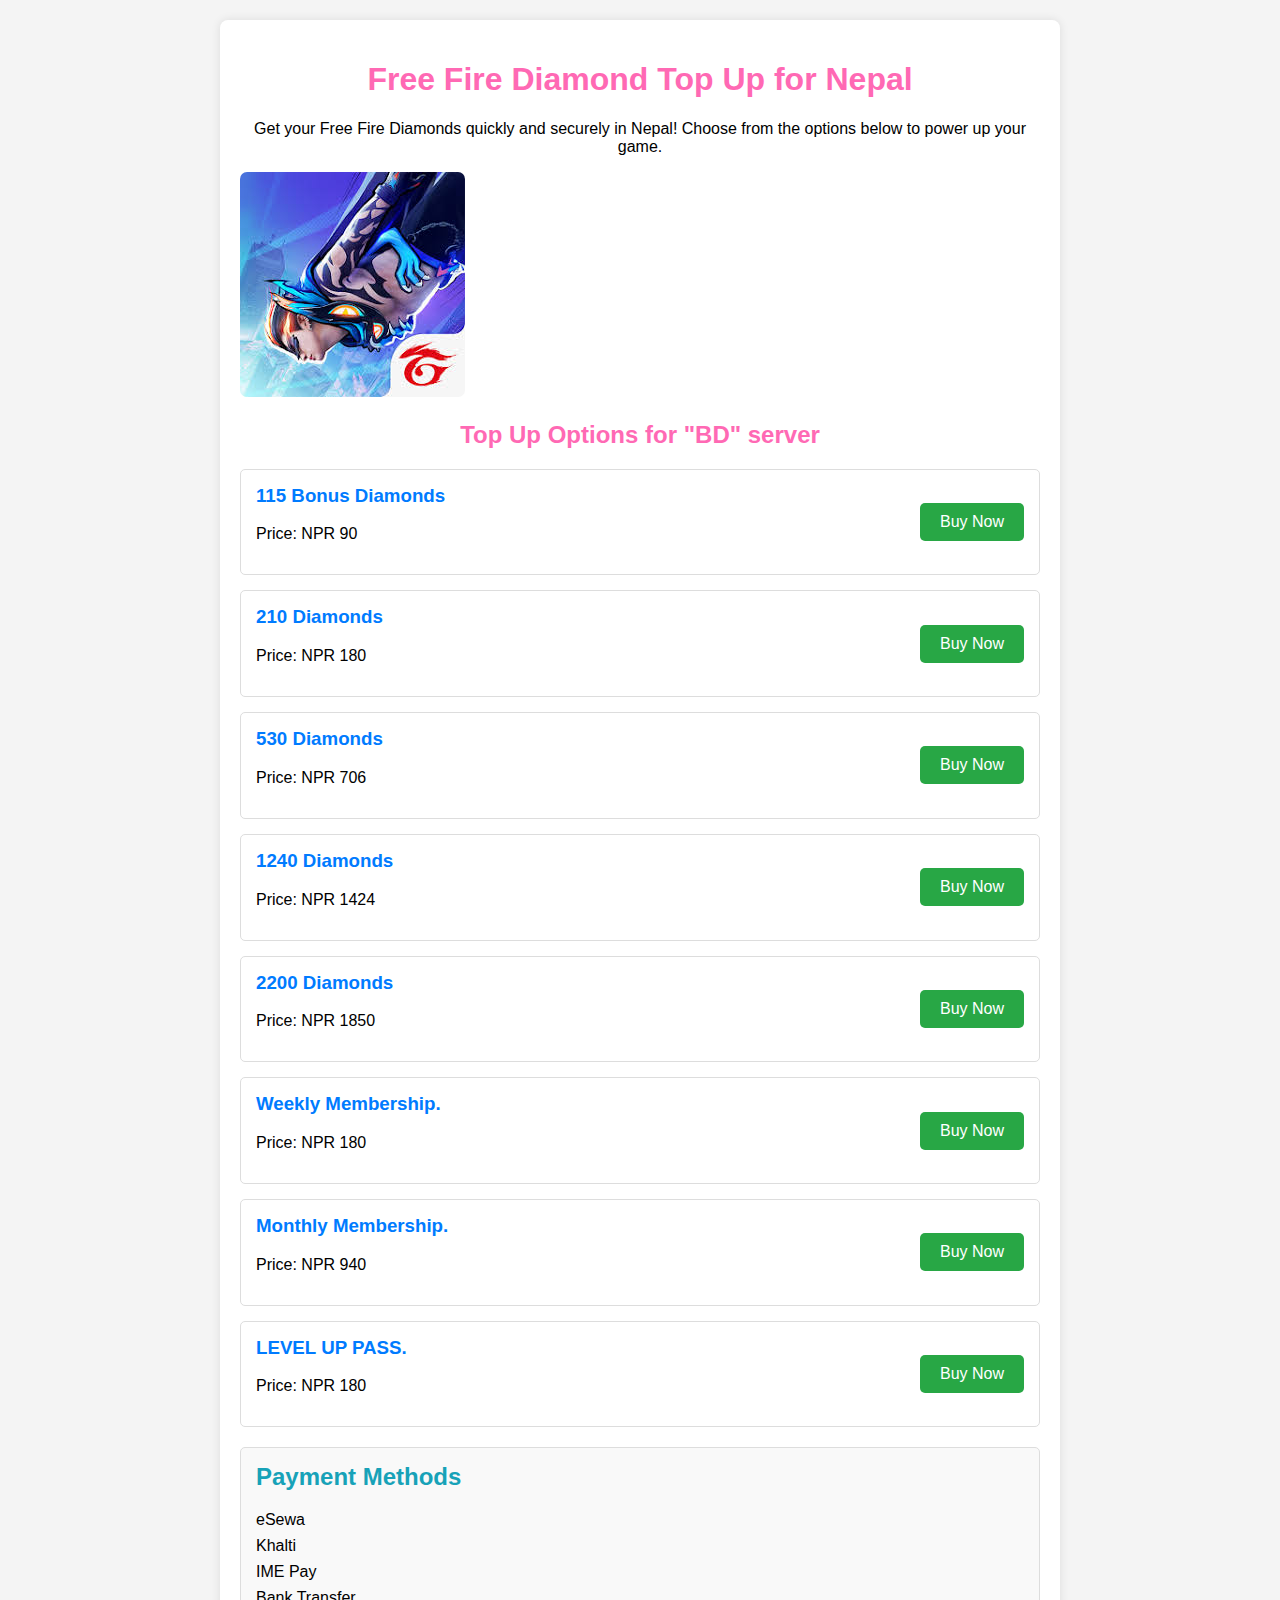
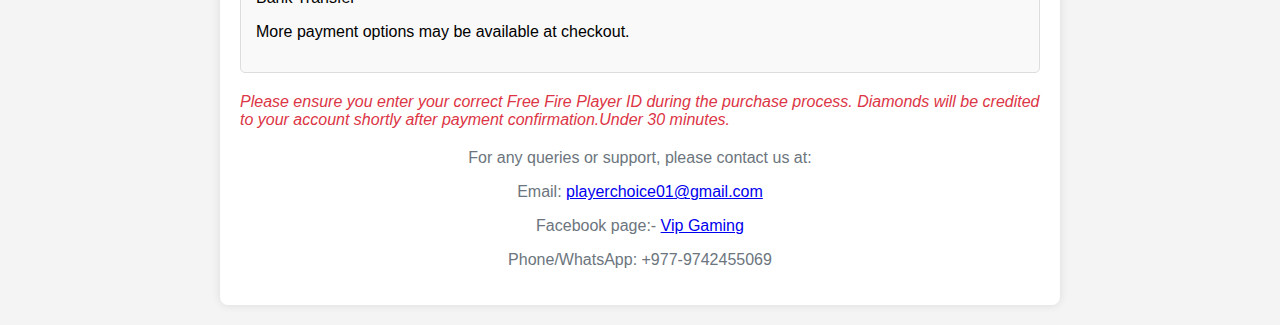
<file: index.html>
<!DOCTYPE html>
<html lang="en">

<head>
  <meta charset="UTF-8">
  <meta name="viewport" content="width=device-width, initial-scale=1.0">
  <title>Free Fire Top Up Nepal</title>
  <link rel="stylesheet" href="style.css">
</head>

<body>
  <div class="container">
    <h1>Free Fire Diamond Top Up for Nepal</h1>
    <p style="text-align: center;">Get your Free Fire Diamonds quickly and securely in Nepal! Choose from the
      options below to power up your game.</p>
    <div class="img"><img src="ff.jpg" alt=""></div>
    <h2>Top Up Options for "BD" server</h2>
    <div class="topup-option">
      <div class="topup-details">
        <h3>115 Bonus Diamonds</h3>
        <p>Price: NPR 90</p>
      </div>
      <a href="payment.html" class="buy-button">Buy Now</a>
    </div>
    
    <div class="topup-option">
      <div class="topup-details">
        <h3>210 Diamonds</h3>
        <p>Price: NPR 180</p>
      </div>
      <a href="payment.html" class="buy-button">Buy Now</a>
    </div>
    
    <div class="topup-option">
      <div class="topup-details">
        <h3>530 Diamonds</h3>
        <p>Price: NPR 706</p>
      </div>
      <a href="payment.html" class="buy-button">Buy Now</a>
    </div>
    
    <div class="topup-option">
      <div class="topup-details">
        <h3>1240 Diamonds</h3>
        <p>Price: NPR 1424</p>
      </div>
      <a href="payment.html" class="buy-button">Buy Now</a>
    </div>
    
    <div class="topup-option">
      <div class="topup-details">
        <h3>2200 Diamonds</h3>
        <p>Price: NPR 1850</p>
      </div>
      <a href="payment.html" class="buy-button">Buy Now</a>
    </div>
    <div class="topup-option">
      <div class="topup-details">
        <h3>Weekly Membership.</h3>
        <p>Price: NPR 180</p>
      </div>
      <a href="payment.html" class="buy-button">Buy Now</a>
    </div>
    <div class="topup-option">
      <div class="topup-details">
        <h3>Monthly Membership.</h3>
        <p>Price: NPR 940</p>
      </div>
      <a href="payment.html" class="buy-button">Buy Now</a>
    </div>
    <div class="topup-option">
      <div class="topup-details">
        <h3>LEVEL UP PASS.</h3>
        <p>Price: NPR 180</p>
      </div>
      <a href="payment.html" class="buy-button">Buy Now</a>
    </div>
    <div class="payment-methods">
      <h2>Payment Methods</h2>
      <ul>
        <li>eSewa</li>
        <li>Khalti</li>
        <li>IME Pay</li>
        <li>Bank Transfer</li>
      </ul>
      <p>More payment options may be available at checkout.</p>
    </div>
    
    <p class="note">Please ensure you enter your correct Free Fire Player ID during the purchase process.
Diamonds will be credited to your account shortly after payment confirmation.Under 30 minutes.</p>
    
    <div class="contact-info">
      <p>For any queries or support, please contact us at:</p>
      
      <p>Email: <a href="#">playerchoice01@gmail.com</a></p>
      <p>Facebook page:- <a href="https://m.facebook.com/profile.php?id=61567635090613">Vip Gaming</a></p>
      <p>Phone/WhatsApp: +977-9742455069</p>
    </div>
  </div>
</body>

</html>
</file>
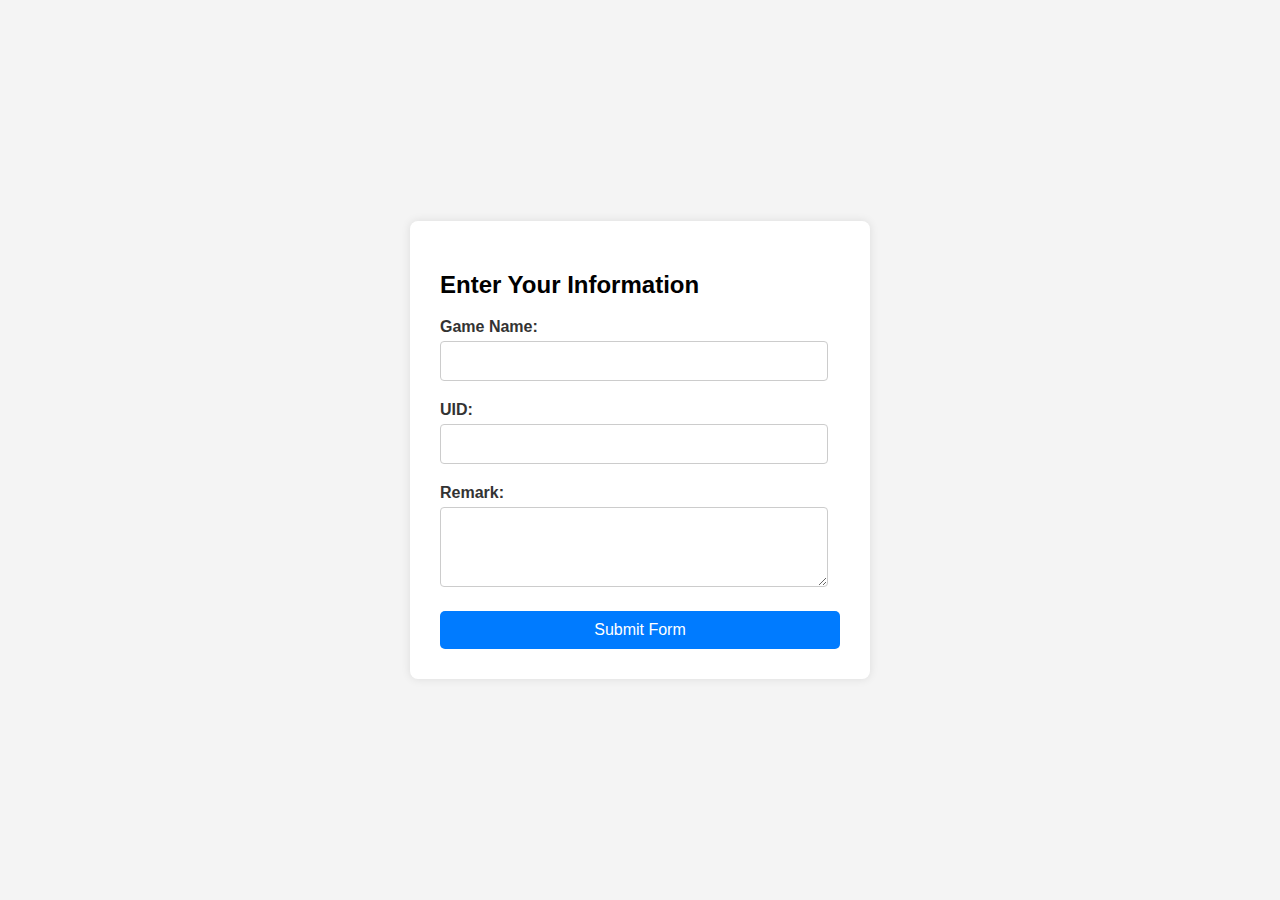
<file: form.html>
<!DOCTYPE html>
<html>

<head>
  <meta charset="UTF-8">
  <meta name="viewport" content="width=device-width, initial-scale=1">
  <title></title>
  <style>
    body {
  font-family: sans-serif;
  background-color: #f4f4f4;
  display: flex;
  justify-content: center;
  align-items: center;
  min-height: 100vh;
  margin: 0;
}

.form-container {
  background-color: #fff;
  padding: 30px;
  border-radius: 8px;
  box-shadow: 0 0 10px rgba(0, 0, 0, 0.1);
  width: 400px;
}

.form-group {
  margin-bottom: 20px;
}

label {
  display: block;
  margin-bottom: 5px;
  font-weight: bold;
  color: #333;
}

input[type="text"],
input[type="number"] {
  width: calc(100% - 12px);
  padding: 10px;
  border: 1px solid #ccc;
  border-radius: 4px;
  box-sizing: border-box;
  font-size: 16px;
}

textarea {
  width: calc(100% - 12px);
  padding: 10px;
  border: 1px solid #ccc;
  border-radius: 4px;
  box-sizing: border-box;
  font-size: 16px;
  min-height: 80px;
}
button {
  background-color: #007bff;
  color: white;
  padding: 10px 15px;
  border: none;
  border-radius: 5px;
  cursor: pointer;
  font-size: 16px;
  display: block;
  width: 100%;
  margin-top: 20px;
  transition: background-color 0.3s ease;
}

button:hover {
  background-color: #0056b3;
}
  </style>
</head>

<body>
  <div class="form-container">
  <h2>Enter Your Information</h2>
<form action="https://api.web3forms.com/submit" method="POST">
  
  <!-- Replace with your Access Key -->
  <input type="hidden" name="access_key" value="368ae1bb-0181-4154-9af1-c009ce51af80">
  
  <!-- Form Inputs. Each input must have a name="" attribute -->
<div class="form-group">
<label for="Game">Game Name:</label>
<input type="text" id="name" name="name" required>
</div>
   <div class="form-group">
   <label for="UID">UID:</label>
   <input type="number" id="number" name="number" required>
 </div>
  <div class="form-group">
  <label for="remark">Remark:</label>
  <textarea id="remark" name="remark"></textarea>
</div>
  
  <!-- Honeypot Spam Protection -->
  <input type="checkbox" name="botcheck" class="hidden" style="display: none;">
  
  <!-- Custom Confirmation / Success Page -->
  <!-- <input type="hidden" name="redirect" value="https://mywebsite.com/thanks.html"> -->
  
<button type="submit">Submit Form</button>
  
</form>
  </div>
</body>

</html>
</file>
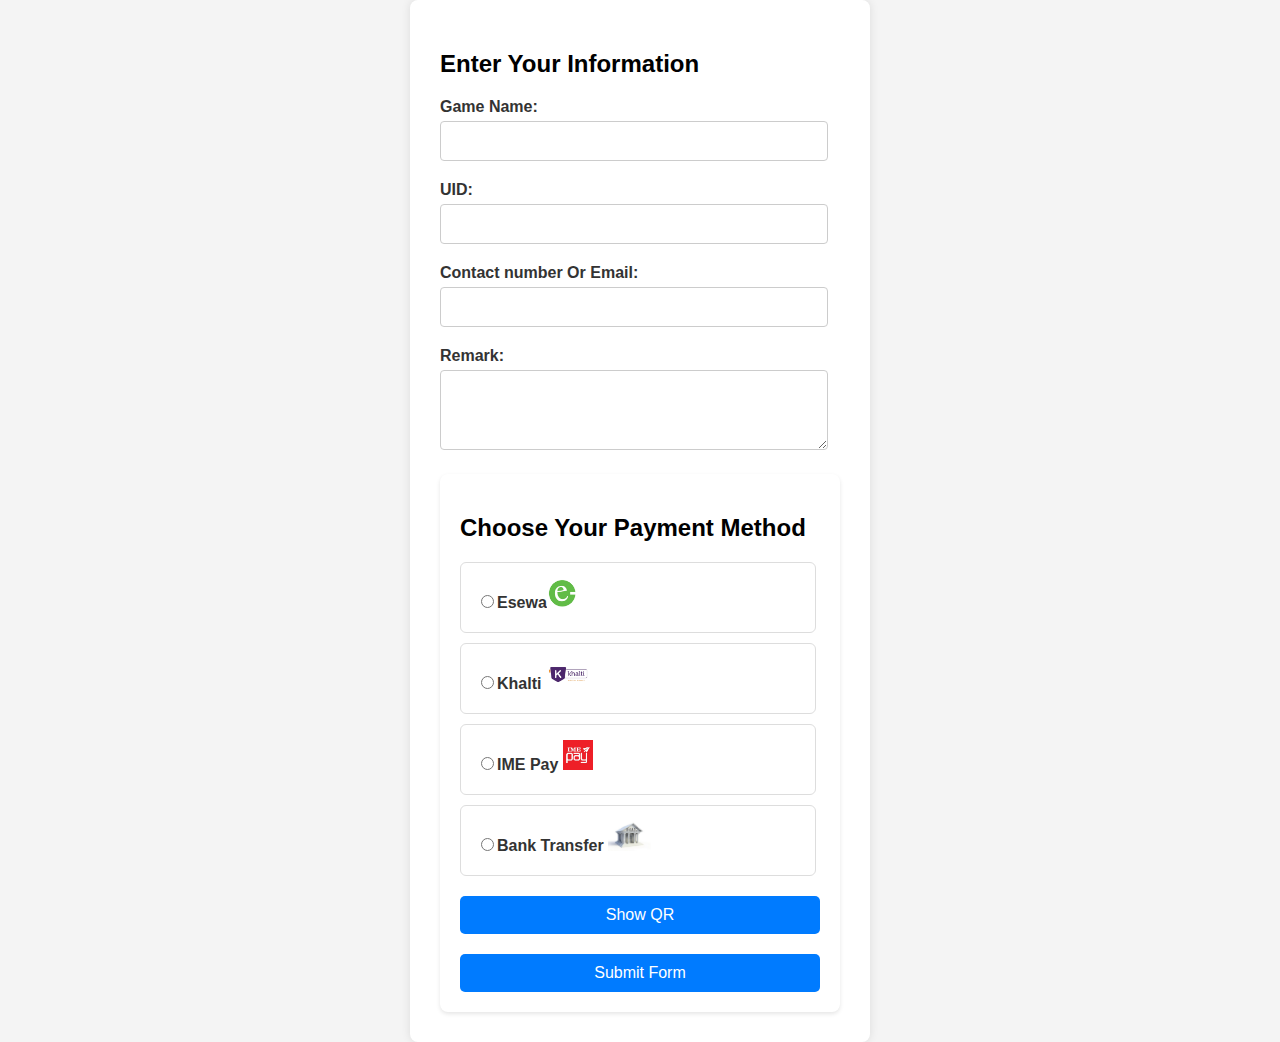
<file: payment.html>
<!DOCTYPE html>
<html>

<head>
  <meta charset="UTF-8">
  <meta name="viewport" content="width=device-width, initial-scale=1">
  <title>INFORMATION</title>
  <style>
  body {
    font-family: sans-serif;
    background-color: #f4f4f4;
    display: flex;
    justify-content: center;
    align-items: center;
    min-height: 100vh;
    margin: 0;
  }
  
  .payment-container {
    
    background-color: #fff;
    
    padding: 20px;
    border-radius: 8px;
    box-shadow: 0 2px 4px rgba(0, 0, 0, 0.1);
    max-width: 500px;
    margin: 0 auto;
  }
  
  # #payment-option {
    border: 1px solid #ddd;
    padding: 15px;
    margin-bottom: 10px;
    border-radius: 6px;
    display: flex;
    flex-direction: column;
    align-items: center;
    cursor: pointer;
    transition: background-color 0.3s ease;
    gap: 10px;
  }
  
  #payment-option label {
    background: rgba(255, 255, 255, 1);
    justify-content: center;
    align-items: center;
    width: 100%;
    border-radius: 5px;
    height: 40px;
    padding-top: 15px;
  }
  
  
  .payment-methods {
    margin-top: 20px;
    padding: 15px;
    border-radius: 5px;
  }
  
  .payment-methods h2 {
    color: red;
    text-align: left;
    margin-top: 0;
  }
  
  button {
    background-color: #007bff;
    color: white;
    padding: 10px 15px;
    border: none;
    border-radius: 5px;
    cursor: pointer;
    font-size: 16px;
    display: block;
    width: 100%;
    margin-top: 20px;
    transition: background-color 0.3s ease;
  }
  
  button:hover {
    background-color: #0056b3;
  }
  
  #popop {
    display: none;
    z-index: 1;
    flex-direction: column;
    align-items: center;
    position: fixed;
    top: 0px;
    left: 0px;
    height: 100%;
    width: 100%;
    backdrop-filter: blur(5px);
    background: rgba(0, 0, 0, 0.2);
    border-radius: 5px;
  }
  
  #inpop img {
    height: 70%;
    width: 80%;
    margin: 50px 0;
    z-index: 20;
  }
  
  #inpop {
    position: absolute;
    top: 50px;
    left: 40px;
    background: rgba(255, 255, 255, 1);
    height: auto;
    width: 80%;
    display: flex;
    flex-direction: column;
    align-items: center;
    z-index: 10;
    border-radius: 5px;
  }
  
  #inpop h3 {
    margin: 0 0 0 10px;
  }
  
  .payment-option {
    border: 1px solid #ddd;
    padding: 15px;
    width: 90%;
    margin-bottom: 10px;
    border-radius: 6px;
    display: flex;
    cursor: pointer;
    transition: background-color 0.3s ease;
  }
  
  .payment-option img {
    max-height: 30px;
  }
  .form-container {
  background-color: #fff;
  padding: 30px;
  border-radius: 8px;
  box-shadow: 0 0 10px rgba(0, 0, 0, 0.1);
  width: 400px;
}

.form-group {
  margin-bottom: 20px;
}

label {
  display: block;
  margin-bottom: 5px;
  font-weight: bold;
  color: #333;
}

input[type="text"],
input[type="number"] {
  width: calc(100% - 12px);
  padding: 10px;
  border: 1px solid #ccc;
  border-radius: 4px;
  box-sizing: border-box;
  font-size: 16px;
}

textarea {
  width: calc(100% - 12px);
  padding: 10px;
  border: 1px solid #ccc;
  border-radius: 4px;
  box-sizing: border-box;
  font-size: 16px;
  min-height: 80px;
}
</style>
</head>

<body>
  <div class="form-container">
  <h2>Enter Your Information</h2>
  <form action="https://api.web3forms.com/submit" method="POST">
    
   
    <input type="hidden" name="access_key" value="368ae1bb-0181-4154-9af1-c009ce51af80">
    

    <div class="form-group">
      <label for="Game">Game Name:</label>
      <input type="text" id="name" name="name" required>
    </div>
    <div class="form-group">
      <label for="UID">UID:</label>
      <input type="number" id="number" name="number" required>
    </div>
     <div class="form-group">
      <label for="UID">Contact number Or Email:</label>
      <input type="text" id="number" name="number" required>
     </div>
    <div class="form-group">
      <label for="remark">Remark:</label>
      <textarea id="remark" name="remark"></textarea>
    </div>
    
   
    <input type="checkbox" name="botcheck" class="hidden" style="display: none;">
    
  
 
  <div class="payment-container">
    
    <h2>Choose Your Payment Method</h2>
    
    <form id="payment-option">
      <div class="payment-option">
        <label for="esewa"> <input type="radio" id="esewa" name="payment" value="esewa">Esewa<img src="esewa12.jpg" alt="Esewa" width="30"></label>
      </div>
      <div class="payment-option">
        <label for="khalti"><input type="radio" id="khalti" name="payment" value="khalti">Khalti<img src="khalti1.jpg" alt="Khalti" height="30"></label>
      </div>
      <div class="payment-option">
        <label for="imepay"><input type="radio" id="imepay" name="payment" value="ime">IME Pay <img src="ime1.jpg" alt="IME Pay" height="30"></label>
      </div>
      <div class="payment-option">
        <label for="bank"> <input type="radio" id="bank" name="payment" value="bank">Bank Transfer <img src="bank1.jpg" alt="Bank Transfer" height="30"></label>
      </div>
      
    
    <button id="qrbtn">Show QR</button>
    <button type="submit">Submit Form</button>
  
   
  </div>
  <div id="popop">
    <div id="inpop">
      <img id="qrimg" src="esewa.jpg" alt="">
      <h3>Remark in <span id="pay"></span> should be your uid.</h3>
    </div>
  </div>
  <script>
    let bg = document.getElementById("popop");
    bg.addEventListener("click", () => {
      bg.style.display = "none";
    });
    let img = document.getElementById("qrimg")
    const qr = document.getElementById("qrbtn");
    const radios = document.querySelectorAll('input[name="payment"]');
    const paySpan = document.getElementById("pay");
    
    qr.addEventListener("click", function() {
      let selectedValue = null;
      radios.forEach((radio) => {
        if (radio.checked) {
          selectedValue = radio.value;
        }
      });
      
      if (selectedValue) {
        paySpan.textContent = selectedValue;
        img.src = `${selectedValue}.jpg`
        document.getElementById("popop").style.display = "flex";
      } else {
        alert("Please select a payment method.");
      }
    });
  </script>
   </form>
</body>

</html>
</file>
<file: style.css>
body {
    font-family: sans-serif;
    margin: 20px;
    background-color: #f4f4f4;
}
.container {
    max-width: 800px;
    margin: 0 auto;
    background-color: #fff;
    padding: 20px;
    border-radius: 8px;
    box-shadow: 0 0 10px rgba(0, 0, 0, 0.1);
}
h1, h2 {
    color: #ff69b4; /* Pink color for headings */
    text-align: center;
}
.img img{
    border-radius: 7px;
}
.img{
    align-items: center;
    display: fle;
    justify-content: center;
}
.topup-option {
    border: 1px solid #ddd;
    padding: 15px;
    margin-bottom: 15px;
    border-radius: 5px;
    display: flex;
    justify-content: space-between;
    align-items: center;
}
.topup-details {
    flex-grow: 1;
}
.topup-details h3 {
    margin-top: 0;
    color: #007bff; /* Blue color for option title */
}
.buy-button {
    background-color: #28a745; /* Green color for buy button */
    color: white;
    border: none;
    padding: 10px 20px;
    text-align: center;
    text-decoration: none;
    display: inline-block;
    font-size: 16px;
    border-radius: 5px;
    cursor: pointer;
}
.payment-methods {
    margin-top: 20px;
    padding: 15px;
    border: 1px solid #ddd;
    border-radius: 5px;
    background-color: #f9f9f9;
}
.payment-methods h2 {
    color: #17a2b8; /* Teal color for payment heading */
    text-align: left;
    margin-top: 0;
}
.payment-methods ul {
    list-style-type: none;
    padding: 0;
}
.payment-methods li {
    margin-bottom: 8px;
}
.note {
    color: #dc3545; /* Red color for important notes */
    margin-top: 20px;
    font-style: italic;
}
.contact-info {
    text-decoration:none;
    margin-top: 20px;
    text-align: center;
    color: #6c757d; /* Gray color for contact info */
}
</file>
